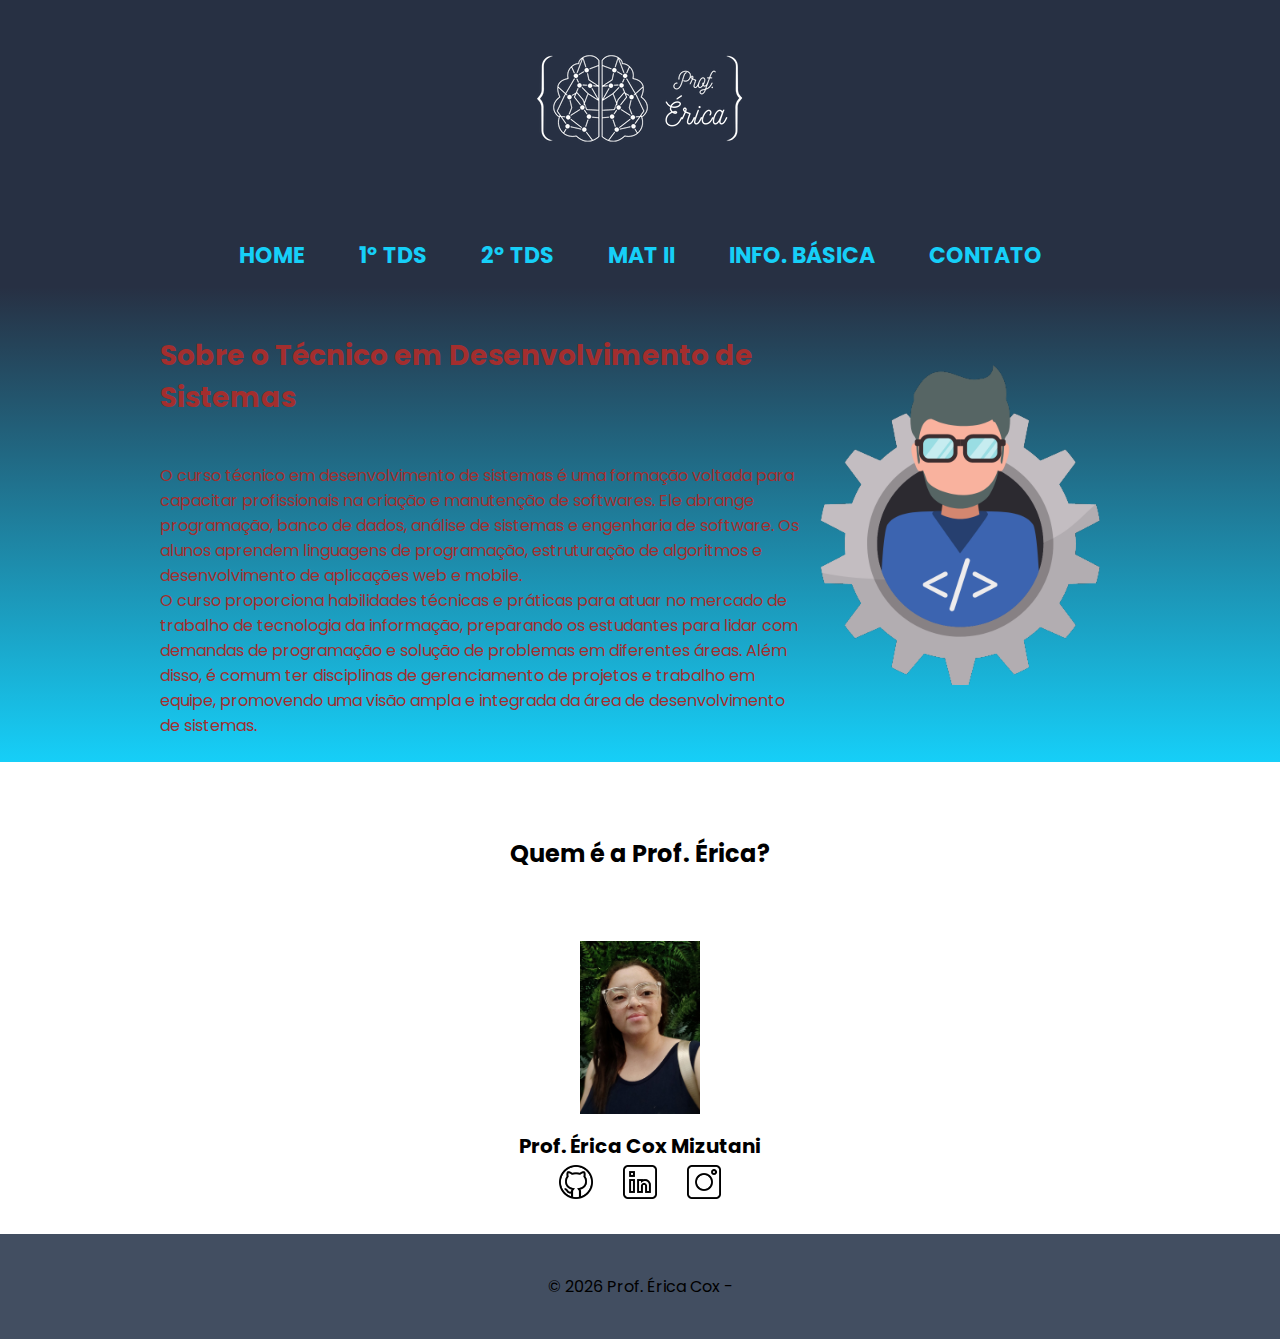
<file: index.html>
<!DOCTYPE html>
<html lang="en">

<head>
    <meta charset="UTF-8">
    <meta http-equiv="X-UA-Compatible" content="IE=edge">
    <meta name="viewport" content="width=device-width, initial-scale=1.0">
    <title>Técnico em Desenvolvimento de Sistemas</title>
    <!--<link rel="stylesheet" href="style.css">-->
    <link rel="stylesheet" href="style.css">
    <link rel="preconnect" href="https://fonts.googleapis.com">
    <link rel="preconnect" href="https://fonts.gstatic.com" crossorigin>
    <link href="https://fonts.googleapis.com/css2?family=Poppins&display=swap" rel="stylesheet">
</head>

<body>
    <header>
        <div class="caixa">
            <div class="logo-container">
                <p class="logo"><img src="teste.png" alt="Logo"></p>
            </div>
            <nav>
                 <ul>
                    <li><a href="index.html">Home</a></li>
                    <li><a href="tds1.html">1º TDS</a></li>
                    <li><a href="tds2.html">2º TDS</a></li>
                    <li><a href="mat2.html">MAT II</a></li>
                    <li><a href="infob.html">INFO. Básica</a></li>
                    <li><a href="contato.html">Contato</a></li>
                </ul>
            </nav>
        </div>
    </header>
    <section class="escola">
        <div class="escola-div-conteudo">
            <h2 class="escola-titulo">Sobre o Técnico em Desenvolvimento de Sistemas</h2>
            <p class="escola-texto-um">O curso técnico em desenvolvimento de sistemas é uma formação voltada para
                capacitar profissionais na criação e manutenção de softwares. Ele abrange programação, banco de dados,
                análise de sistemas e engenharia de software. Os alunos aprendem linguagens de programação, estruturação
                de algoritmos e desenvolvimento de aplicações web e mobile.</p>
            <p class="escola-texto-dois">O curso proporciona habilidades técnicas e práticas para atuar no mercado de
                trabalho de tecnologia da informação, preparando os estudantes para lidar com demandas de programação e
                solução de problemas em diferentes áreas. Além disso, é comum ter disciplinas de gerenciamento de
                projetos e trabalho em equipe, promovendo uma visão ampla e integrada da área de desenvolvimento de
                sistemas.</p>
        </div>
        <img class="escola-imagem" src="programador.png" alt="Imagem que representa uma pessoa programando">
    </section>
    <section class="estudante">
        <h2 class="estudante-titulo">Quem é a Prof. Érica?</h2>
        <div class="estudante-div">
            <img class="estudante-imagem" src="Erica.jpg" alt="Foto da Prof. Érica Cox Mizutani">
            <h3 class="estudante-nome">Prof. Érica Cox Mizutani</h3>
            <div class="estudante-redes-sociais">
                <a href="https://github.com/profericacox" target="_blank" rel="noopener noreferrer"><img
                        class="estudante-icone" src="github.png" alt="Ícone do GitHub"></a>
                <a href="https://www.linkedin.com/in/ericacriscox/" target="_blank" rel="noopener noreferrer"><img
                        class="estudante-icone" src="linkedin.png" alt="Ícone do LinkedIn"></a>
                <a href="https://www.instagram.com/ericacriscox/" target="_blank" rel="noopener noreferrer"><img
                        class="estudante-icone" src="instagram.png" alt="Ícone do Instagram"></a>
            </div>
        </div>
    </section>

    <footer>
		<p class="copyright">&copy;
			<span id="currentYear"></span>
			Prof. Érica Cox - <span id="currentYear"></span>
		</p>
	</footer>

	<script>
		// Obtém o ano atual e atualiza o elemento 'currentYear'
		document.getElementById('currentYear').textContent = new Date().getFullYear();
	</script>
    
</body>

</html>
</file>
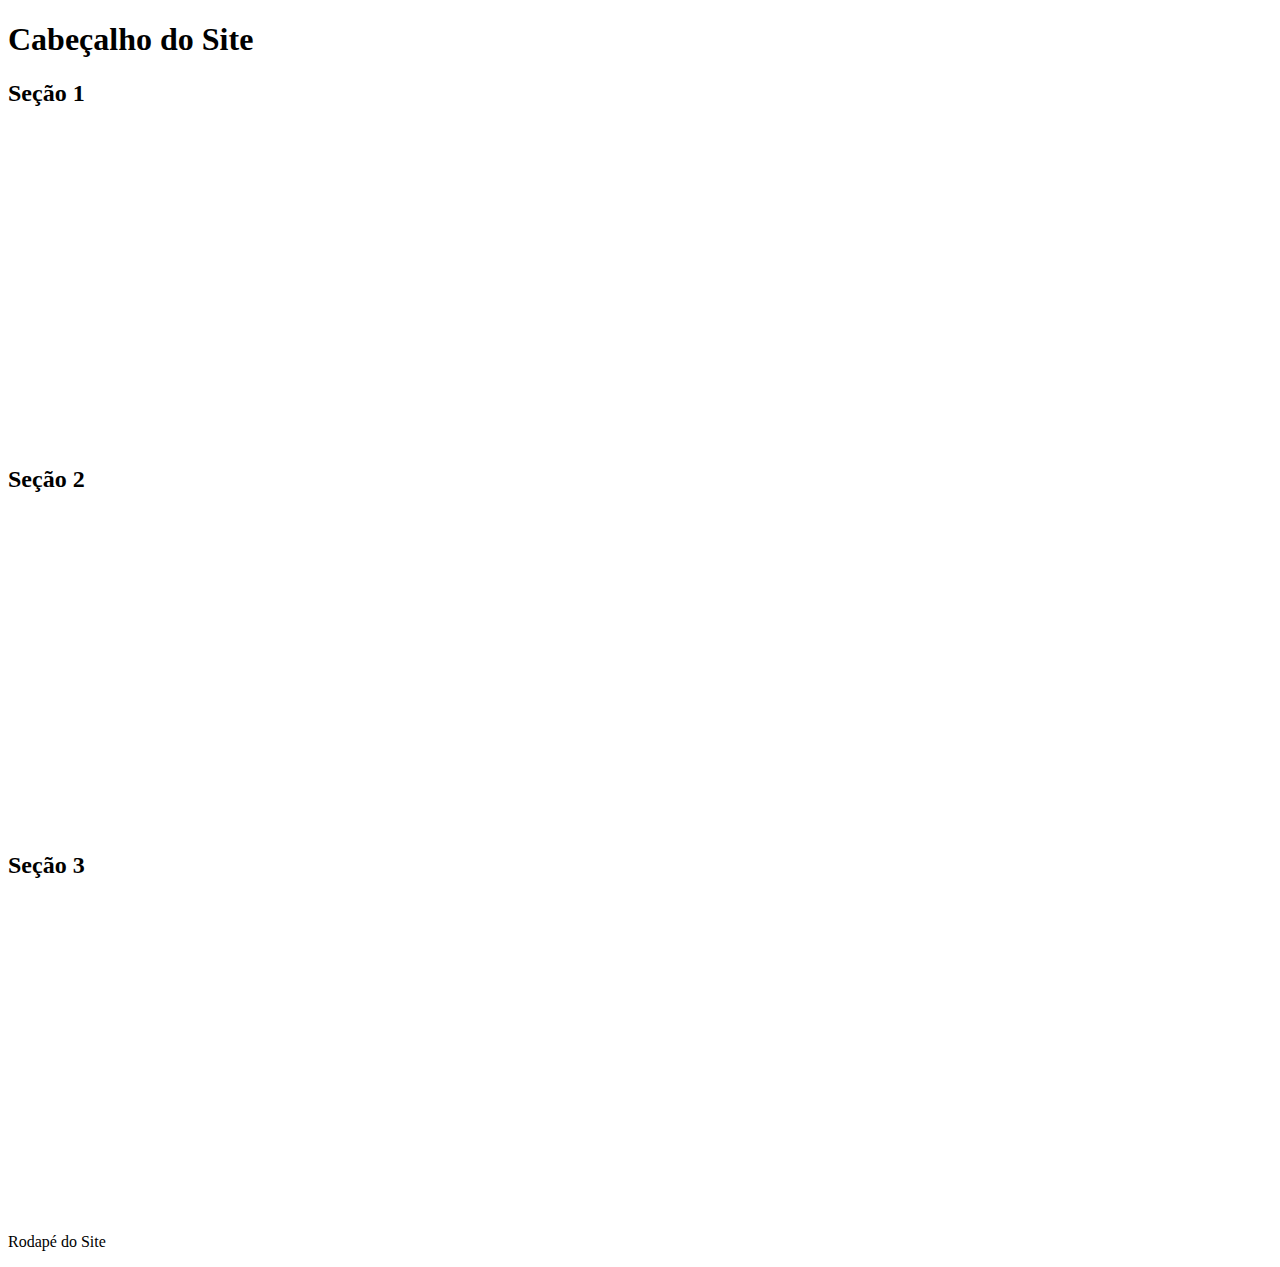
<file: bd.html>
<!DOCTYPE html>
<html>
<head>
    <title>Meu Site</title>
</head>
<body>
    <header>
        <h1>Cabeçalho do Site</h1>
    </header>
    
    <section>
        <h2>Seção 1</h2>
        <iframe width="560" height="315" src="https://www.youtube.com/embed/VIDEO_ID_1" frameborder="0" allowfullscreen></iframe>
    </section>
    
    <section>
        <h2>Seção 2</h2>
        <iframe width="560" height="315" src="https://www.youtube.com/embed/VIDEO_ID_2" frameborder="0" allowfullscreen></iframe>
    </section>
    
    <section>
        <h2>Seção 3</h2>
        <iframe width="560" height="315" src="https://www.youtube.com/embed/VIDEO_ID_3" frameborder="0" allowfullscreen></iframe>
    </section>
    
    <footer>
        <p>Rodapé do Site</p>
    </footer>
</body>
</html>
</file>
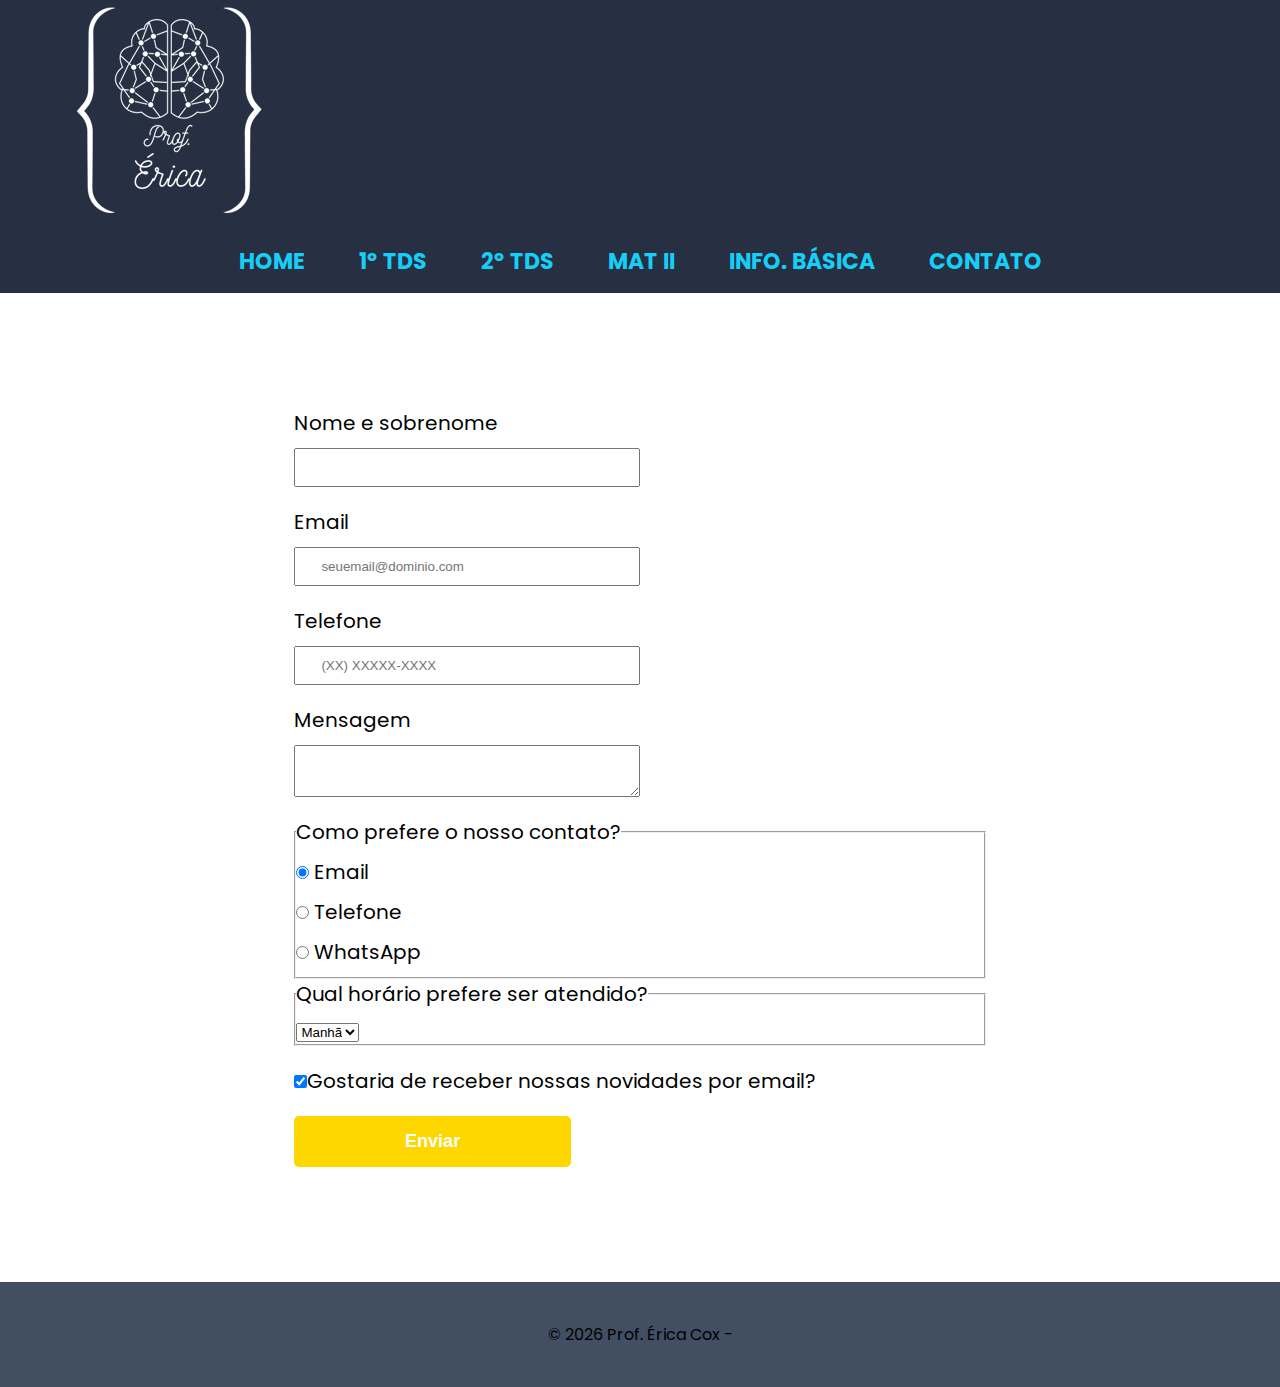
<file: contato.html>
<!DOCTYPE html>
<html lang="pt-br">

<head>
	<meta charset="UTF-8">
	<meta http-equiv="X-UA-Compatible" content="IE=edge">
	<meta name="viewport" content="width=device-width, initial-scale=1.0">
	<title>Técnico em Desenvolvimento de Sistemas</title>
	<link rel="stylesheet" href="style.css">
	<link rel="stylesheet" href="turmas.css">
	<link rel="preconnect" href="https://fonts.googleapis.com">
	<link rel="preconnect" href="https://fonts.gstatic.com" crossorigin>
	<link href="https://fonts.googleapis.com/css2?family=Poppins&display=swap" rel="stylesheet">
</head>

<body>
	<header>
		<div class="caixa">
			<h1><img src="logo2.png" alt="Logo"></h1>
			<nav>
				<ul>
					<li><a href="index.html">Home</a></li>
                    <li><a href="tds1.html">1º TDS</a></li>
                    <li><a href="tds2.html">2º TDS</a></li>
                    <li><a href="mat2.html">MAT II</a></li>
                    <li><a href="infob.html">INFO. Básica</a></li>
                    <li><a href="contato.html">Contato</a></li>
				</ul>
			</nav>
		</div>
	</header>

	<main>
		<form>
			<label for="nomesobrenome">Nome e sobrenome</label>
			<input type="text" id="nomesobrenome" class="input-padrao" required>

			<label for="email">Email</label>
			<input type="email" id="email" class="input-padrao" required placeholder="seuemail@dominio.com">

			<label for="telefone">Telefone</label>
			<input type="tel" id="telefone" class="input-padrao" required placeholder="(XX) XXXXX-XXXX">

			<label for="mensagem">Mensagem</label>
			<textarea id="mensagem" class="input-padrao" required></textarea>

			<fieldset>
				<legend>Como prefere o nosso contato?</legend>
				<label><input type="radio" name="contato" value="email" checked>
					Email</label>

				<label><input type="radio" name="contato" value="telefone">
					Telefone</label>

				<label><input type="radio" name="contato" value="whatsapp">
					WhatsApp</label>
			</fieldset>

			<fieldset>
				<legend>Qual horário prefere ser atendido?</legend>
				<select>
					<option>Manhã</option>
					<option>Tarde</option>
					<option>Noite</option>
				</select>
			</fieldset>

			<label class="checkbox"><input type="checkbox" checked>Gostaria de receber nossas novidades por
				email?</label>

			<input type="submit" value="Enviar" class="enviar">
		</form>
	</main>

	<footer>
		<p class="copyright">&copy;
			<span id="currentYear"></span>
			Prof. Érica Cox - <span id="currentYear"></span>
		</p>
	</footer>

	<script>
		// Obtém o ano atual e atualiza o elemento 'currentYear'
		document.getElementById('currentYear').textContent = new Date().getFullYear();
	</script>
</body>

</html>
</file>
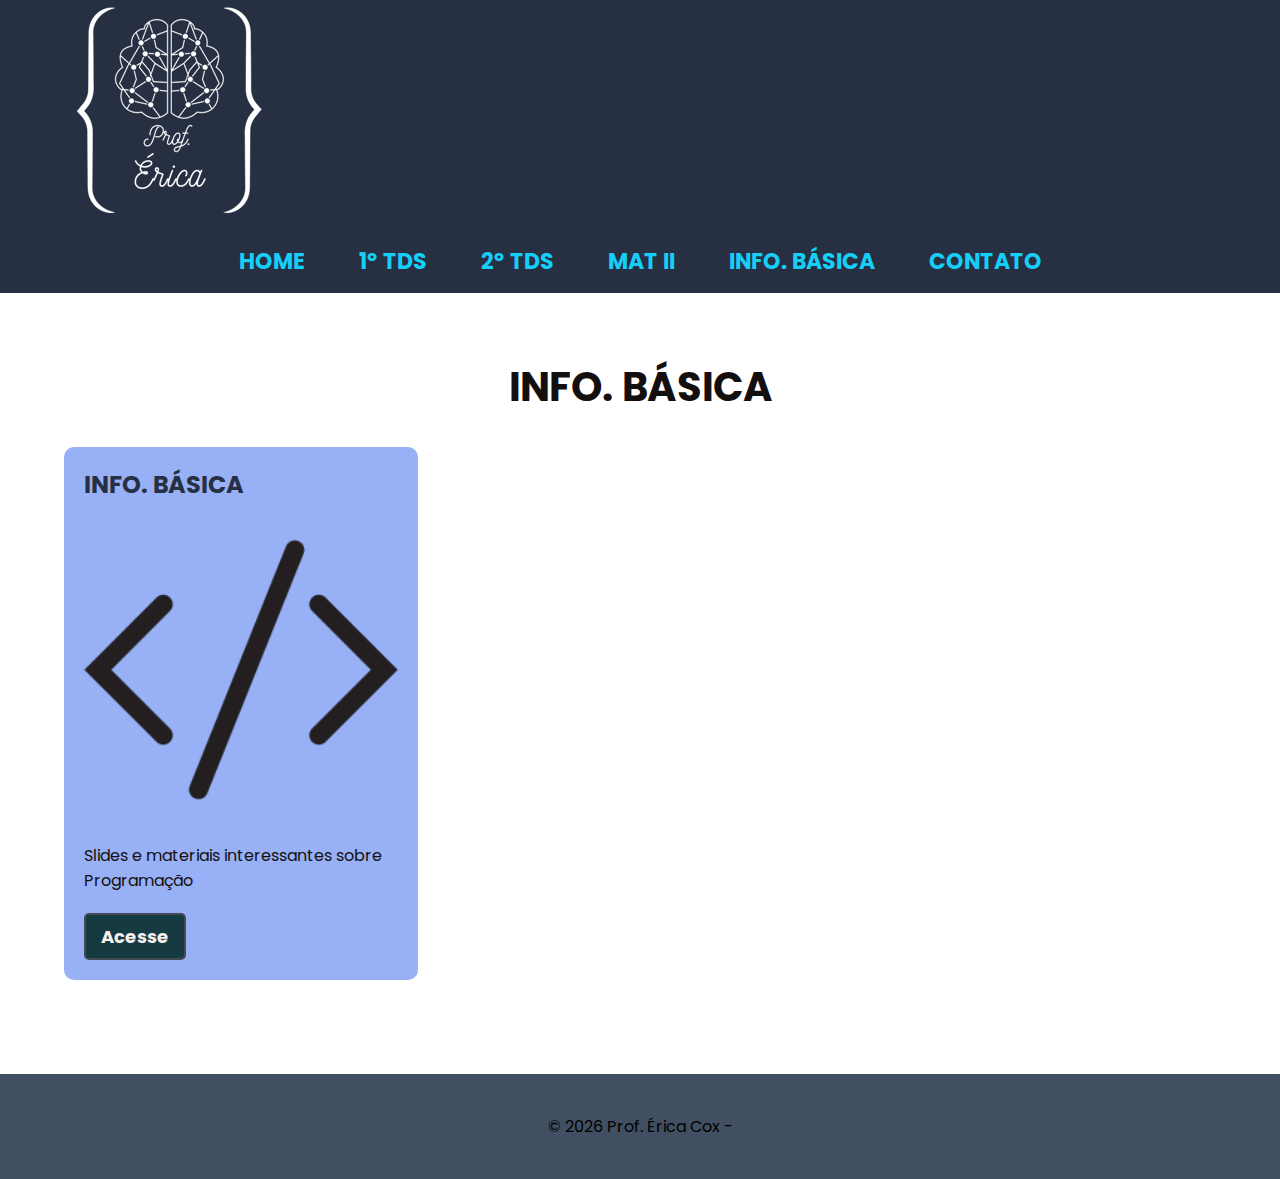
<file: infob.html>
<!DOCTYPE html>
<html lang="pt-br">
<head>
	<meta charset="UTF-8">
	<meta http-equiv="X-UA-Compatible" content="IE=edge">
	<meta name="viewport" content="width=device-width, initial-scale=1.0">
	<title>Técnico em Desenvolvimento de Sistemas</title>
	<link rel="stylesheet" href="style.css">
	<link rel="stylesheet" href="turmas.css">
	<link rel="preconnect" href="https://fonts.googleapis.com">
	<link rel="preconnect" href="https://fonts.gstatic.com" crossorigin>
	<link href="https://fonts.googleapis.com/css2?family=Poppins&display=swap" rel="stylesheet">
</head>

<body>
	<header>
		<div class="caixa">
			<h1><img src="logo2.png" alt="Logo"></h1>
			<nav>
				<ul>
					<li><a href="index.html">Home</a></li>
                    <li><a href="tds1.html">1º TDS</a></li>
                    <li><a href="tds2.html">2º TDS</a></li>
                    <li><a href="mat2.html">MAT II</a></li>
                    <li><a href="infob.html">INFO. Básica</a></li>
                    <li><a href="contato.html">Contato</a></li>
				</ul>
			</nav>
		</div>
	</header>

	<main>
		<section class="nome-turma">
			<h1>INFO. BÁSICA</h1>
		</section>
		<section class="materias">
			<article>
				<h2>INFO. BÁSICA</h2>
				<img class="logo-materia" src="html.png" alt="Logo Lógica">
				<p class="materia-descricao">Slides e materiais interessantes sobre Programação</p>
				<a href="#" class="link-materiais">Acesse</a>
			</article>
		</section>
	</main>

	<footer>
		<p class="copyright">&copy;
			<span id="currentYear"></span>
			Prof. Érica Cox - <span id="currentYear"></span>
		</p>
	</footer>

	<script>
		// Obtém o ano atual e atualiza o elemento 'currentYear'
		document.getElementById('currentYear').textContent = new Date().getFullYear();
	</script>
</body>
</html>
</file>
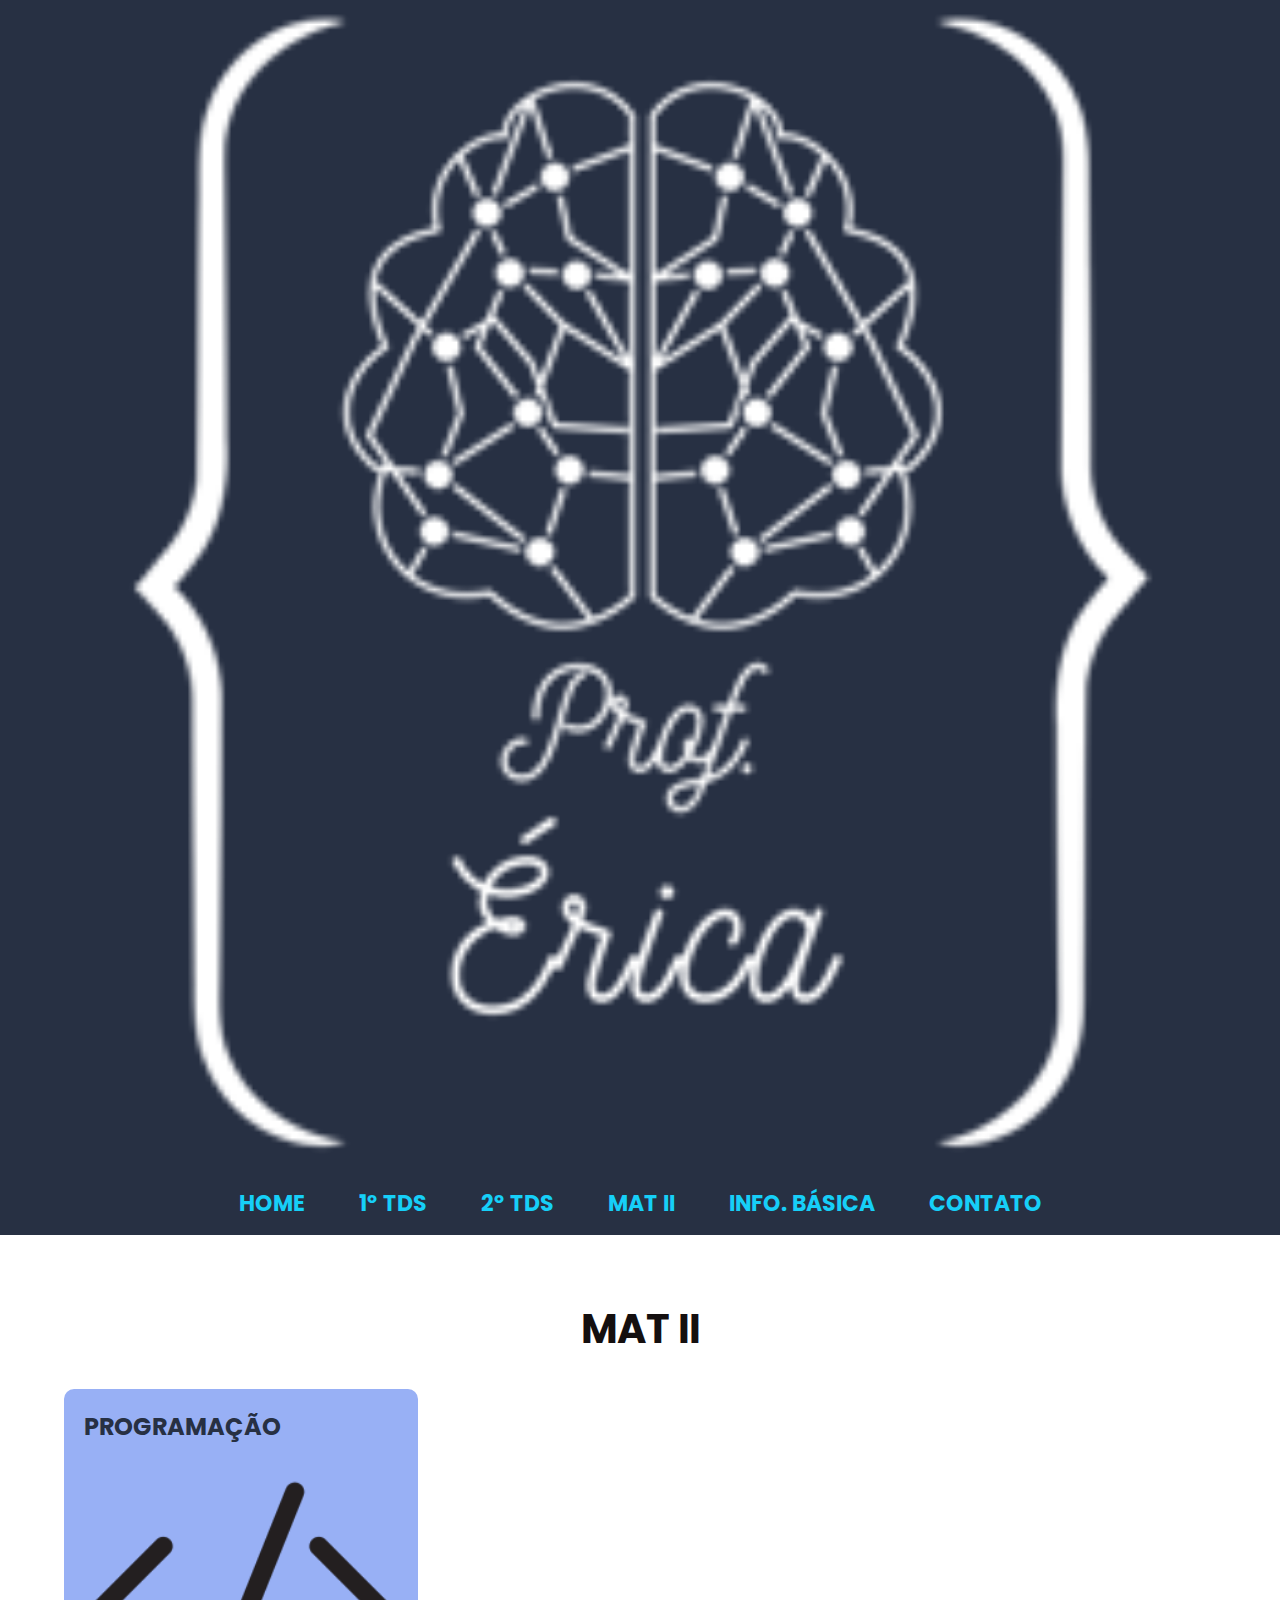
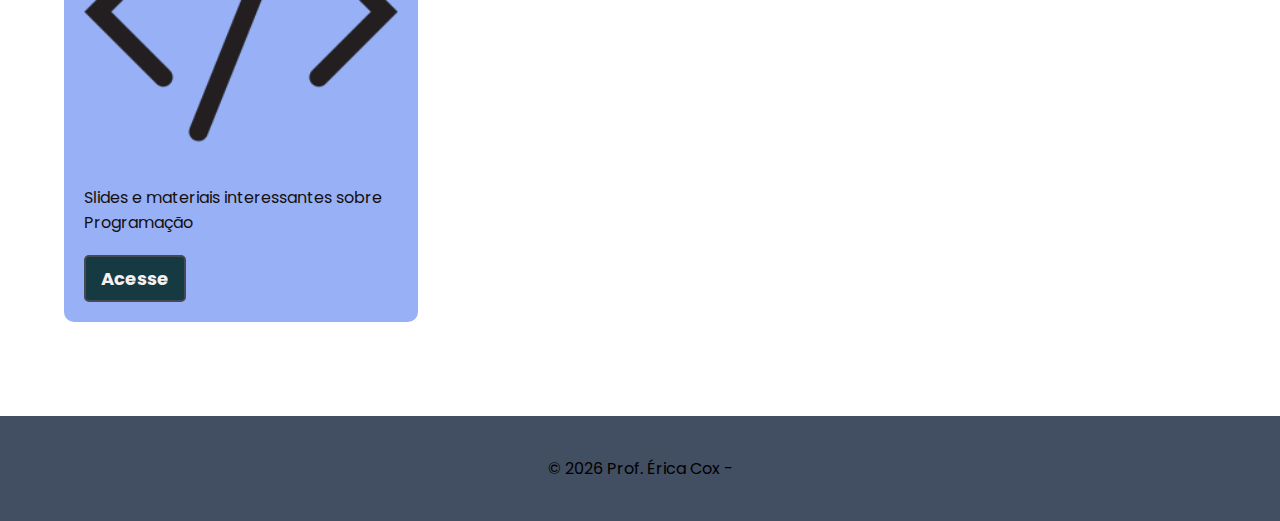
<file: mat2.html>
<!-- Define o tipo de documento como HTML -->
<!DOCTYPE html>
<!-- Tag raiz do documento HTML, define o idioma da página como português do Brasil -->
<html lang="pt-br">
<!-- Cabeçalho do documento, contém metadados e informações sobre o documento -->
<head>
    <!-- Especifica o conjunto de caracteres usado para codificar o documento (UTF-8 é amplamente recomendado) -->
	<meta charset="UTF-8">
    <!-- Define o modo de compatibilidade para o Internet Explorer (versões recentes) -->
	<meta http-equiv="X-UA-Compatible" content="IE=edge">
	<!-- Define as configurações de visualização da página no dispositivo (largura do dispositivo e escala inicial) -->
    <meta name="viewport" content="width=device-width, initial-scale=1.0">
	<!-- Define o título da página exibido na barra de título do navegador -->
    <title>Técnico em Desenvolvimento de Sistemas</title>
    <!-- Importa um arquivo de estilo CSS externo chamado "style.css" para estilizar a página -->
	<link rel="stylesheet" href="style.css">
	<link rel="stylesheet" href="turmas.css">
	<!-- Estabelece uma pré-conexão com o servidor de fontes do Google -->
    <link rel="preconnect" href="https://fonts.googleapis.com">
	<!-- Estabelece uma pré-conexão com o servidor de fontes do Google com o atributo crossorigin -->	
    <link rel="preconnect" href="https://fonts.gstatic.com" crossorigin>
	<link href="https://fonts.googleapis.com/css2?family=Poppins&display=swap" rel="stylesheet">
</head>

<body>
	<header>
		<!-- Cabeçalho da página -->
		<div class="caixa">
			<img src="logo2.png" alt="Logo">
			<!-- Título da página com o logo -->
			<nav>
				<ul>
					<!-- Navegação -->
					<li><a href="index.html">Home</a></li>
					<!-- Link para a página Home -->
                    <li><a href="tds1.html">1º TDS</a></li>
                    <!-- Link para a página 1º TDS -->
                    <li><a href="tds2.html">2º TDS</a></li>
                    <!-- Link para a página 2º TDS -->
                    <li><a href="mat2.html">MAT II</a></li>
                    <!-- Link para a página MAT II -->
                    <li><a href="infob.html">INFO. Básica</a></li>
                    <!-- Link para a página INFO. Básica -->
                    <li><a href="contato.html">Contato</a></li>
                    <!-- Link para a página Contato -->
				</ul>
			</nav>
		</div>
	</header>

	<main>
		<!-- Conteúdo principal da página -->
		<section class="nome-turma">
			<!-- Seção para exibir o nome da turma -->
			<h1>MAT II</h1>
			<!-- Título da turma -->
		</section>
		<section class="materias">
			<!-- Seção para exibir as matérias -->
			<article>
				<!-- Artigo representando uma matéria -->
				<h2>PROGRAMAÇÃO</h2>
				<!-- Título da matéria -->
				<img class="logo-materia" src="html.png" alt="Logo Lógica">
				<!-- Imagem representando a matéria -->
				<p class="materia-descricao">Slides e materiais interessantes sobre Programação</p>
				<!-- Descrição da matéria -->
				<a href="#" class="link-materiais">Acesse</a>
				<!-- Link para acessar os materiais da matéria -->
			</article>
		</section>
	</main>

	<footer>
		<!-- Rodapé da página -->
		<p class="copyright">&copy;
			<span id="currentYear"></span>
			Prof. Érica Cox - <span id="currentYear"></span>
		</p>
		<!-- Direitos autorais com o ano atual -->
	</footer>

	<script>
		// Obtém o ano atual e atualiza o elemento 'currentYear'
		document.getElementById('currentYear').textContent = new Date().getFullYear();
	</script>
</body>
</html>
</file>
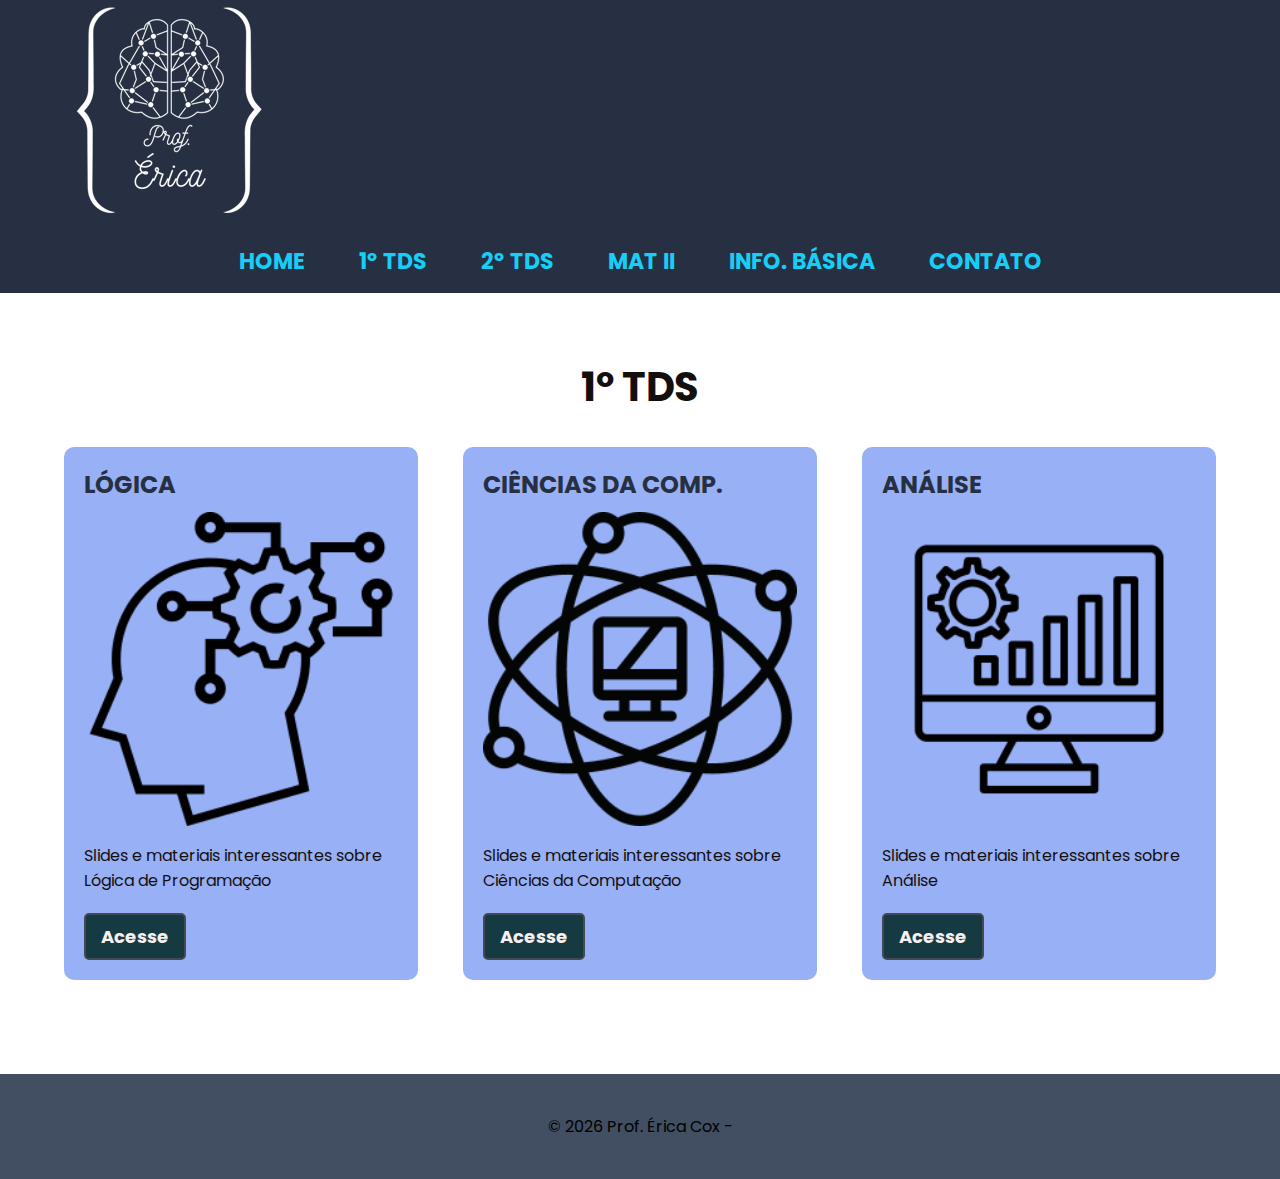
<file: tds1.html>
<!DOCTYPE html>
<html lang="pt-br">
<head>
	<meta charset="UTF-8">
	<meta http-equiv="X-UA-Compatible" content="IE=edge">
	<meta name="viewport" content="width=device-width, initial-scale=1.0">
	<title>Técnico em Desenvolvimento de Sistemas</title>
	<link rel="stylesheet" href="style.css">
	<link rel="stylesheet" href="turmas.css">
	<link rel="preconnect" href="https://fonts.googleapis.com">
	<link rel="preconnect" href="https://fonts.gstatic.com" crossorigin>
	<link href="https://fonts.googleapis.com/css2?family=Poppins&display=swap" rel="stylesheet">
</head>

<body>
	<header>
		<div class="caixa">
			<h1><img src="logo2.png" alt="Logo"></h1>
			<nav>
				<ul>
					<li><a href="index.html">Home</a></li>
                    <li><a href="tds1.html">1º TDS</a></li>
                    <li><a href="tds2.html">2º TDS</a></li>
                    <li><a href="mat2.html">MAT II</a></li>
                    <li><a href="infob.html">INFO. Básica</a></li>
                    <li><a href="contato.html">Contato</a></li>
				</ul>
			</nav>
		</div>
	</header>

	<main>
		<section class="nome-turma">
			<h1>1º TDS</h1>
		</section>
		<section class="materias">
			<article>
				<h2>LÓGICA</h2>
				<img class="logo-materia" src="logica.png" alt="Logo Lógica">
				<p class="materia-descricao">Slides e materiais interessantes sobre Lógica de Programação</p>
				<a href="#" class="link-materiais">Acesse</a>
			</article>
			<article>
				<h2>CIÊNCIAS DA COMP.</h2>
				<img class="logo-materia" src="ciencia.png" alt="Logo Ciências da Computação">
				<p class="materia-descricao">Slides e materiais interessantes sobre Ciências da Computação</p>
				<a href="#" class="link-materiais">Acesse</a>
			</article>
			<article>
				<h2>ANÁLISE</h2>
				<img class="logo-materia" src="analise.png" alt="Logo Análise">
				<p class="materia-descricao">Slides e materiais interessantes sobre Análise</p>
				<a href="#" class="link-materiais">Acesse</a>
			</article>
		</section>
	</main>

	<footer>
		<p class="copyright">&copy;
			<span id="currentYear"></span>
			Prof. Érica Cox - <span id="currentYear"></span>
		</p>
	</footer>

	<script>
		// Obtém o ano atual e atualiza o elemento 'currentYear'
		document.getElementById('currentYear').textContent = new Date().getFullYear();
	</script>
</body>
</html>
</file>
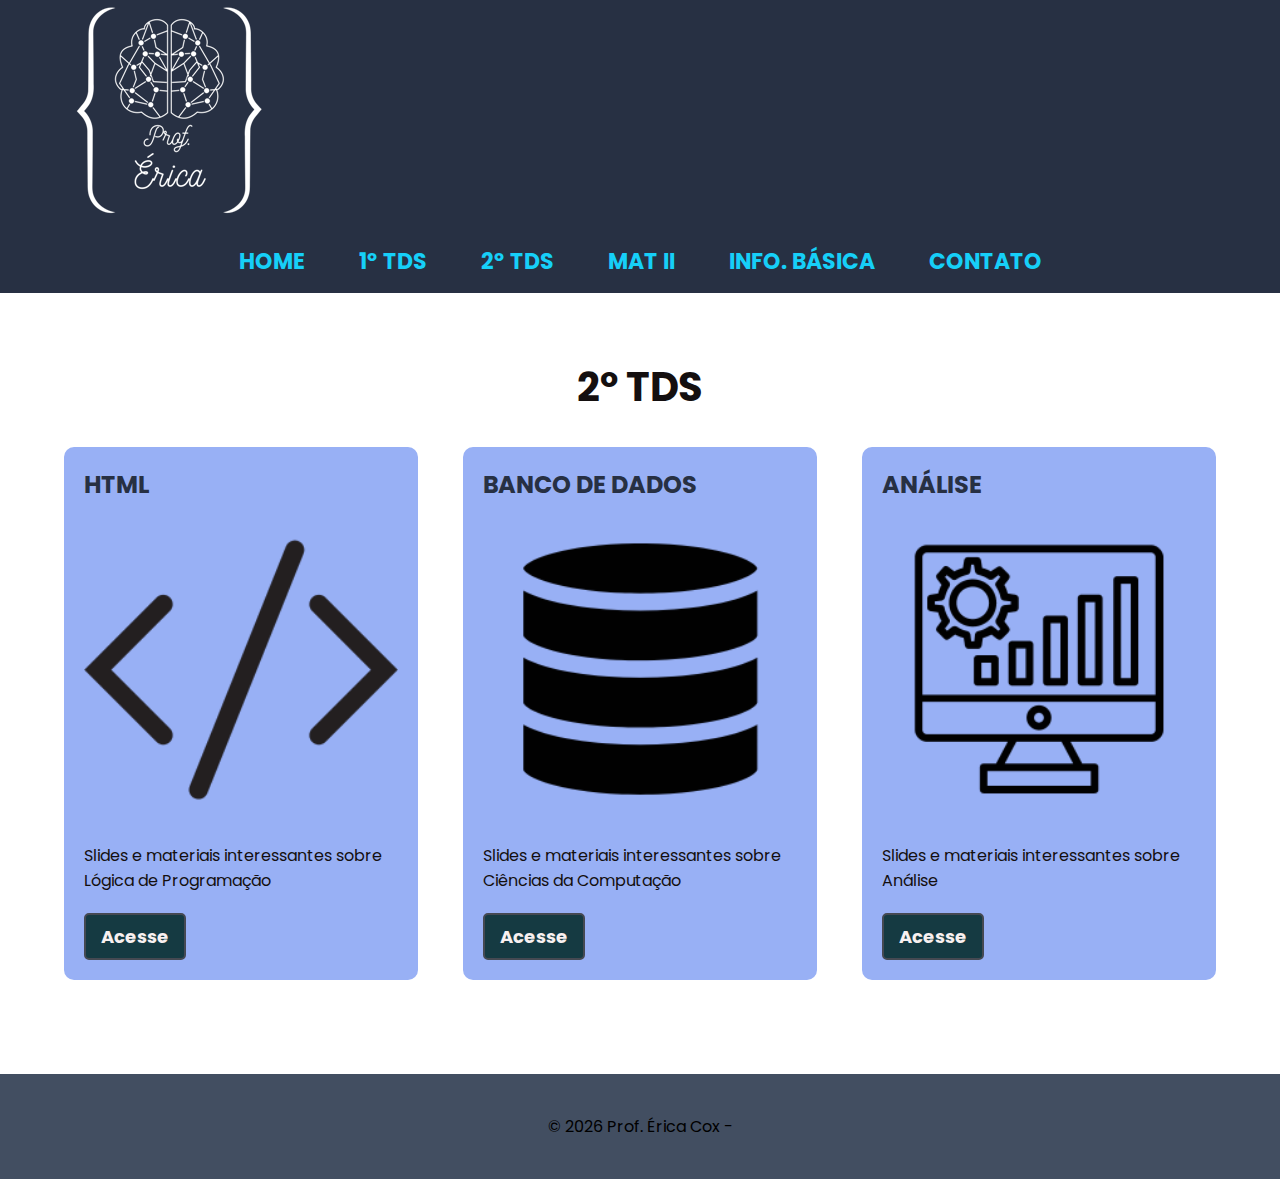
<file: tds2.html>
<!DOCTYPE html>
<html lang="pt-br">
<head>
	<meta charset="UTF-8">
	<meta http-equiv="X-UA-Compatible" content="IE=edge">
	<meta name="viewport" content="width=device-width, initial-scale=1.0">
	<title>Técnico em Desenvolvimento de Sistemas</title>
	<link rel="stylesheet" href="style.css">
	<link rel="stylesheet" href="turmas.css">
	<link rel="preconnect" href="https://fonts.googleapis.com">
	<link rel="preconnect" href="https://fonts.gstatic.com" crossorigin>
	<link href="https://fonts.googleapis.com/css2?family=Poppins&display=swap" rel="stylesheet">
</head>

<body>
	<header>
		<div class="caixa">
			<h1><img src="logo2.png" alt="Logo"></h1>
			<nav>
				<ul>
					<li><a href="index.html">Home</a></li>
                    <li><a href="tds1.html">1º TDS</a></li>
                    <li><a href="tds2.html">2º TDS</a></li>
                    <li><a href="mat2.html">MAT II</a></li>
                    <li><a href="infob.html">INFO. Básica</a></li>
                    <li><a href="contato.html">Contato</a></li>
				</ul>
			</nav>
		</div>
	</header>

	<main>
		<section class="nome-turma">
			<h1>2º TDS</h1>
		</section>
		<section class="materias">
			<article>
				<h2>HTML</h2>
				<img class="logo-materia" src="html.png" alt="Logo Lógica">
				<p class="materia-descricao">Slides e materiais interessantes sobre Lógica de Programação</p>
				<a href="#" class="link-materiais">Acesse</a>
			</article>
			<article>
				<h2>BANCO DE DADOS</h2>
				<img class="logo-materia" src="bd.png" alt="Logo Ciências da Computação">
				<p class="materia-descricao">Slides e materiais interessantes sobre Ciências da Computação</p>
				<a href="#" class="link-materiais">Acesse</a>
			</article>
			<article>
				<h2>ANÁLISE</h2>
				<img class="logo-materia" src="analise.png" alt="Logo Análise">
				<p class="materia-descricao">Slides e materiais interessantes sobre Análise</p>
				<a href="#" class="link-materiais">Acesse</a>
			</article>
		</section>
	</main>

	<footer>
		<p class="copyright">&copy;
			<span id="currentYear"></span>
			Prof. Érica Cox - <span id="currentYear"></span>
		</p>
	</footer>

	<script>
		// Obtém o ano atual e atualiza o elemento 'currentYear'
		document.getElementById('currentYear').textContent = new Date().getFullYear();
	</script>
</body>
</html>
</file>
<file: style.css>
* {
    margin: 0;
    padding: 0;
    box-sizing: border-box;
}

h1 img {
    display: block;
    max-width: 100%;
    height: auto;
}

body {
    font-family: 'Poppins', sans-serif;
}

header {
    background: #273043;
    padding: 5px 0;
    /*position: relative;*/
}

.caixa {
    position: relative;
    width: 90%;
    margin: 0 auto;
    display: flex;
    flex-direction: column;
}

.logo-container {
    display: flex;
    justify-content: center;
    margin-bottom: 10px;
}

nav {
    right: 0;
    display: flex;
    justify-content: center;
    margin-top: 20px;
}

nav li {
    display: inline;
    margin: 0 0 0 15px;
}

nav a {
    text-transform: uppercase;
    color: #16CFF8;
    font-weight: bold;
    font-size: 22px;
    text-decoration: none;
    display: inline-block;
    margin: 0 15px 0 0;
    padding: 10px;
    border-radius: 5px;
    transition: background-color 0.3s ease;
}

nav a:hover {
    color: #C78C19;
    text-decoration: underline;
    background-color: rgba(255, 255, 255, 0.1);
}

.escola-imagem {
    width: 25%;
}

.escola {
    background-image: linear-gradient(#273043, #16CFF8);
    color: rgb(163, 46, 46);
    display: flex;
    justify-content: center;
    align-items: center;
    padding: 24px 0;
}

.escola-div-conteudo {
    width: 50%;
}

.escola-titulo {
    padding: 24px 0;
    font-size: 28px;
    font-weight: bold;
    margin-bottom: 20px;
}

.estudante {
    padding: 24px 0;
}

.estudante-imagem {
    width: 120px;
}

.estudante-nome {
    margin-top: 10px;
    font-size: 20px;
    font-weight: bold;
}

.estudante-icone {
    width: 50px;
    padding: 4px 8px;
    margin: 0 5px;
    transition: transform 0.3s ease;
}

.estudante-icone:hover {
    transform: scale(1.2);
}

.estudante-div {
    text-align: center;
    margin-top: 20px;
}

.estudante-titulo {
    text-align: center;
    padding: 50px 0;
}

main {
    width: 100%;
    margin: 5% auto;
}

form {
    margin: 10% 20%;
}

form label,
form legend {
    display: block;
    font-size: 20px;
    margin: 0 0 10px;
}

.input-padrao {
    display: block;
    margin: 0 0 20px;
    padding: 10px 25px;
    width: 50%;
}

.checkbox {
    margin: 20px 0;
}

.enviar {
    width: 40%;
    padding: 15px 0;
    background: #FFD700;
    color: white;
    font-weight: bold;
    font-size: 18px;
    border: none;
    border-radius: 5px;
    transition: background-color 0.3s ease, transform 0.3s ease;
    cursor: pointer;
}

.enviar:hover {
    background: #C78C19;
    transform: scale(1.2);
}

/* Estilos para o rodapé */
footer {
    text-align: center;
    background: #424E61;
    padding: 40px 0;
}

.copyrigh {
    color: #FFFFFF;
    font-size: 13px;
    margin: 20px 0 0;
}
</file>
<file: turmas.css>
/* Estilos do conteúdo principal */
main {
	width: 90%;
	max-width: 100%;
	margin: 5% auto;
}

.nome-turma {
	text-align: center;
	margin-bottom: 30px;
}

.nome-turma h1 {
	font-size: 40px;
	font-weight: bold;
	color: #140f0f; /* Cor de texto*/
}

.materias {
	display: flex;
	flex-wrap: wrap;
	justify-content: space-between;
	margin-top: 30px;
}

.materias article {
	width: calc(33.33% - 30px);
	margin-bottom: 30px;
	padding: 20px;
	background-color: #98b0f5; /* Cor de fundo secundária: cinza claro */
	border-radius: 10px;
}

.materias h2 {
	font-size: 24px;
	font-weight: bold;
	margin-bottom: 10px;
	color: #273043; /* Cor principal: azul escuro */
}

.logo-materia {
	width: 100%;
	margin-bottom: 10px;
}

.materia-descricao {
	font-size: 16px;
	margin-bottom: 10px;
	color: #140f0f; /* Cor de texto */
}

.link-materiais {
	font-size: 18px;
	font-weight: bold;
	margin-top: 10px;
	display: inline-block;
	padding: 8px 15px;
	background-color: #153a42; /* Cor secundária: azul claro */
	color: #f8f0f0; /* Cor de texto*/
	border-radius: 5px;
	text-decoration: none;
	transition: background-color 0.3s ease;
	border: 2px solid #454952; /* Cor principal: azul escuro */
}

.link-materiais:hover {
	background-color: #C78C19; /* Cor de realce: laranja */
}

/* Estilos responsivos */
@media screen and (max-width: 768px) {
	.materias article {
		width: 100%;
	}
}

@media screen and (max-width: 480px) {
	.nome-turma h1 {
		font-size: 28px;
	}

	.materias article {
		padding: 15px;
	}

	.materias h2 {
		font-size: 20px;
	}

	.link-materiais {
		font-size: 16px;
		padding: 5px 10px;
	}
}
</file>
